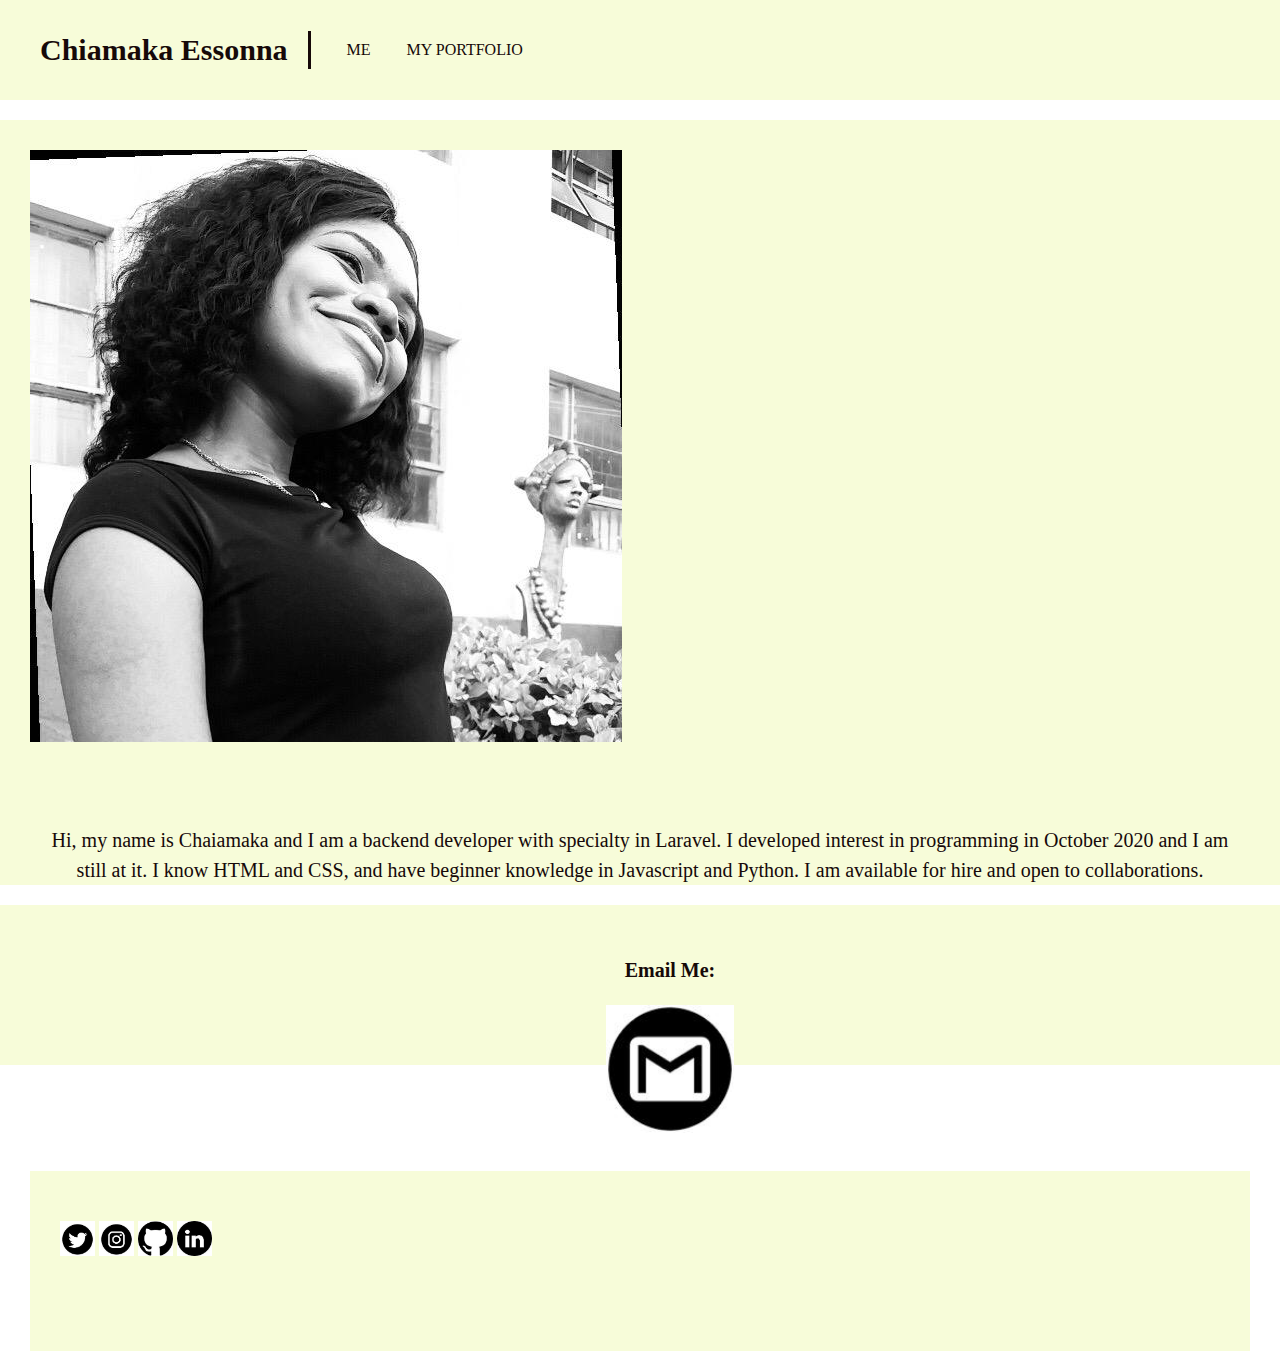
<file: index.html>
<!DOCTYPE html>
<html>
    <head>
        <meta charset="utf-8">
        <meta name="viewport" content="width=device-width, initial-scale=1.0">
        <link rel="stylesheet" href="https://fonts.googlapis.com/css?family=Catamaran:100,200,300,400,500,600,700,800,900|Cormorant+Garamond:300,300i,400,400i,500,500i,600,600i,700,700i">
        <link rel="stylesheet" href="style.css">
        <title>chixmxkx.com</title>
    </head>
    <body>
        <div class="wrapper"></div>
            <header>
                <a class="header-brand">Chiamaka Essonna</a>
                <nav>
                    <ul>
                        <li><a href="index.html">Me</a></li>
                        <li><a href="portfolio.html">My Portfolio</a></li>
                    </ul>
                </nav>
            </header>
            <main>
                <div class="pic">
                    <img src="images/chixmxkx.jpeg" alt="Chiamaka Essonna">
                </div>
                <div>
                    <section class="about-me">
                        <p>
                            Hi, my name is Chaiamaka and I am a backend developer with specialty in Laravel. 
                            I developed interest in programming in October 2020 and I am still at it.
                            I know HTML and CSS, and have beginner knowledge in Javascript and Python. 
                            I am available for hire and open to collaborations.
                        </p>
                    </section>
                </div>
            </main>
            <footer>
                <div class="footer-em">
                    <p><h4>Email Me:</h4></p>
                    <a href="beautifulessonna@gmail.com">
                        <img src="images/gmailicon.jpeg" alt="gmail icon">
                    </a>
                </div>
                <div class="footer-sm">
                    <section class="luck">
                        <a href="https://twitter.com/chixmxkx">
                            <img src="images/twittericon.jpeg" alt="twitter icon">
                        </a>
                        <a href="https://instagram.com/chixmxkx">
                            <img src="images/instagramicon.jpeg" alt="instagram icon">
                        </a>
                        <a href="">
                            <img src="images/githubicon.jpeg" alt="github icon">
                        </a>
                        <a href="https://linkedin.com/in/chiamaka-essonna-b42021192">
                            <img src="images/linkedinicon.jpeg" alt="linkedin icon">
                        </a>
                    </section>
                </div>
            </footer>
        </div>
    </body>
</html>
</file>
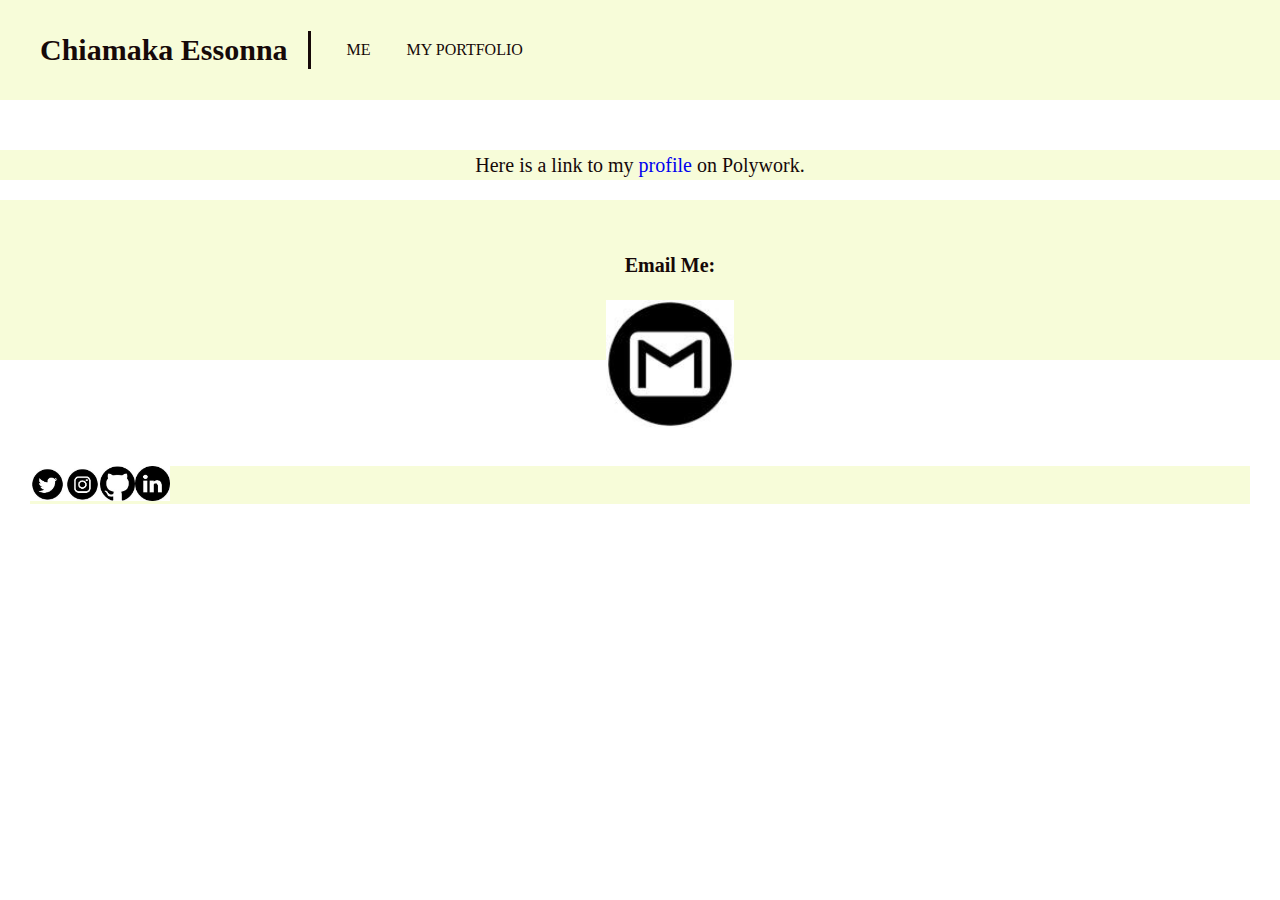
<file: portfolio.html>
<!DOCTYPE html>
<html>
    <head>
        <meta charset="utf-8">
        <meta name="viewport" content="width=device-width, initial-scale=1.0">
        <link rel="stylesheet" href="https://fonts.googlapis.com/css?family=Catamaran:100,200,300,400,500,600,700,800,900|Cormorant+Garamond:300,300i,400,400i,500,500i,600,600i,700,700i">
        <link rel="stylesheet" href="style.css">
        <title>chixmxkx.com</title>
    </head>
    <body>
        <div class="wrapper"></div>
            <header>
                <a class="header-brand">Chiamaka Essonna</a>
                <nav>
                    <ul>
                        <li><a href="index.html">Me</a></li>
                        <li><a href="portfolio.html">My Portfolio</a></li>
                    </ul>
                </nav>
            </header>
            <main>
                <div>
                    <section class="about-me">
                        <p>
                            Here is a link to my <a href="https://polywork.com/chixmxkx">profile</a> on Polywork. 
                        </p>
                    </section>
                </div>
            </main>
            <footer>
                <div class="footer-em">
                    <p><h4>Email Me:</h4></p>
                    <a href="beautifulessonna@gmail.com">
                        <img src="images/gmailicon.jpeg" alt="gmail icon">
                    </a>
                </div>

                <div class="footer-sm">
                    <a href="https://twitter.com/chixmxkx">
                        <img src="images/twittericon.jpeg" alt="twitter icon">
                    </a>
                    <a href="https://instagram.com/chixmxkx">
                        <img src="images/instagramicon.jpeg" alt="instagram icon">
                    </a>
                    <a href="">
                        <img src="images/githubicon.jpeg" alt="github icon">
                    </a>
                    <a href="https://linkedin.com/in/chiamaka-essonna-b42021192">
                        <img src="images/linkedinicon.jpeg" alt="linkedin icon">
                    </a>
                </div>
            </footer>
        </div>
    </body>
</html>
</file>
<file: style.css>
/*
html5doctor.com Reset Stylesheet
v1.6.1
Last Updated: 2010-09-17
Author: Richard Clark - http://richclarkdesign.com
Twitter: @rich_clark
*/

html, body, div, span, object, iframe,
h1, h2, h3, h4, h5, h6, p, blockquote, pre,
abbr, address, cite, code,
del, dfn, em, img, ins, kbd, q, samp,
small, strong, sub, sup, var,
b, i,
dl, dt, dd, ol, ul, li,
fieldset, form, label, legend,
table, caption, tbody, tfoot, thead, tr, th, td,
article, aside, canvas, details, figcaption, figure,
footer, header, hgroup, menu, nav, section, summary,
time, mark, audio, video {
    margin:0;
    padding:0;
    border:0;
    outline:0;
    font-size:100%;
    vertical-align:baseline;
    background:transparent;
}

body {
    line-height:1;
}

article,aside,details,figcaption,figure,
footer,header,hgroup,menu,nav,section {
    display:block;
}

nav ul {
    list-style:none;
}

blockquote, q {
    quotes:none;
}

blockquote:before, blockquote:after,
q:before, q:after {
    content:'';
    content:none;
}

a {
    margin:0;
    padding:0;
    font-size:100%;
    vertical-align:baseline;
    background:transparent;
}

/* change colours to suit your needs */
ins {
    background-color:#ff9;
    color:#000;
    text-decoration:none;
}

/* change colours to suit your needs */
mark {
    background-color:#ff9;
    color:#000;
    font-style:italic;
    font-weight:bold;
}

del {
    text-decoration: line-through;
}

abbr[title], dfn[title] {
    border-bottom:1px dotted;
    cursor:help;
}

table {
    border-collapse:collapse;
    border-spacing:0;
}

/* change border colour to suit your needs */
hr {
    display:block;
    height:1px;
    border:0;  
    border-top:1px solid #cccccc;
    margin:1em 0;
    padding:0;
}

input, select {
    vertical-align:middle;
}

/* my code */
*{
    text-decoration: none;
    background-color: rgb(247, 252, 217);
}

header{
    background-color: rgb(247, 252, 217);
    width: 100%;
    height: 100px;
}

header .header-brand{
    font-family: Catamaran;
    font-size: 30px;
    font-weight: 900;
    color:  rgb(22, 9, 9);
    /* text-transform: uppercase; */
    display: block;
    margin: 0 auto;
    text-align: center;
    padding: 20px 0;
}

header nav ul{
    display: block;
    margin: 0 auto;
    width: fit-content;
}

header nav ul li{
    display: inline-block;
    float: justify;
    list-style: none;
    padding: 0 16px;
}

header nav ul li a{
    font-family: Catamaran;
    font-size: 16px;
    color:  rgb(22, 9, 9);
    text-transform: uppercase;
}

header .header-cases{
    display: none;
}

@media only screen and (min-width: 1000px) {
    header .header-brand{
        margin: 31px 0;
        text-align: left;
        line-height: 38px;
        padding: 0 20px 0 40px;
        border-right: 3px solid rgb(22, 9, 9);
        float: left;
    }

    header nav ul{
        margin: 20px 0px 0px 20px;
        float: left;
    }
        
    header nav ul li a{
        line-height: 60px;
    }
    
    header .header-cases{
        display: block;
        font-family: Catamaran;
        font-size: 16px;
        color: #111;
        text-transform: uppercase;
        line-height: 38px;
        border: 1px solid #111;
        float: right;
        margin-right: 40px;
        margin-top: 30px;
        padding: 0 20px;
    }
}

/* index */

.pic{
    width: 100%;
    height: auto;
    padding: 30px 30px;
    margin-right: 80px;
    margin-top: 20px;
}

.wrapper{
    background-color: rgb(247, 252, 217);
}

.about-me{
    margin: 50px 50px 0;
    font-family: Catamaran;
    font-size: 20px;
    font-weight: 200;
    line-height: 30px;
    color: rgb(22, 9, 9); 
    text-align: center;
}

@media only screen and (min-width: 1000px) {
    .wrapper{
        width: 100%
        max-width: 1000px;
        margin: 0 auto;
    }
}
/* footer */

footer{
    width: 100%;
    height: 100px;
    padding: 30px 30px;
    margin-top: 20px;
    background-color: rgb(247, 252, 217);
}

.footer-em{
    font-family: Catamaran;
    font-size: 20px;
    font-weight: 200;
    line-height: 70px;
    color:  rgb(22, 9, 9);
    text-align: center;
}

.footer-em img{
    width: 10%;
    margin-bottom: 10px;
}

.footer-sm{
    background-color: rgb(247, 252, 217);
    display: flex;
    flex: auto;
    width: fit-content;
}

.footer-sm img{
    float: none !important;
    clear: none !important;
    width: 30px
}

@media only screen and (min-width: 1000px) {
    .luck{
        width: 80%;
        overflow: hidden;
        height: 100px;
        padding: 30px 30px;
        margin-top: 20px;
        background-color: rgb(247, 252, 217);
    }
        
    .footer-sm{
        background-color: rgb(247, 252, 217);
        display: flex;
        flex: auto;
        width: calc(100% - 60px);
    }
    
    .footer-sm img{
        float: none !important;
        clear: none !important;
        width: 35px
    }    
}
</file>
